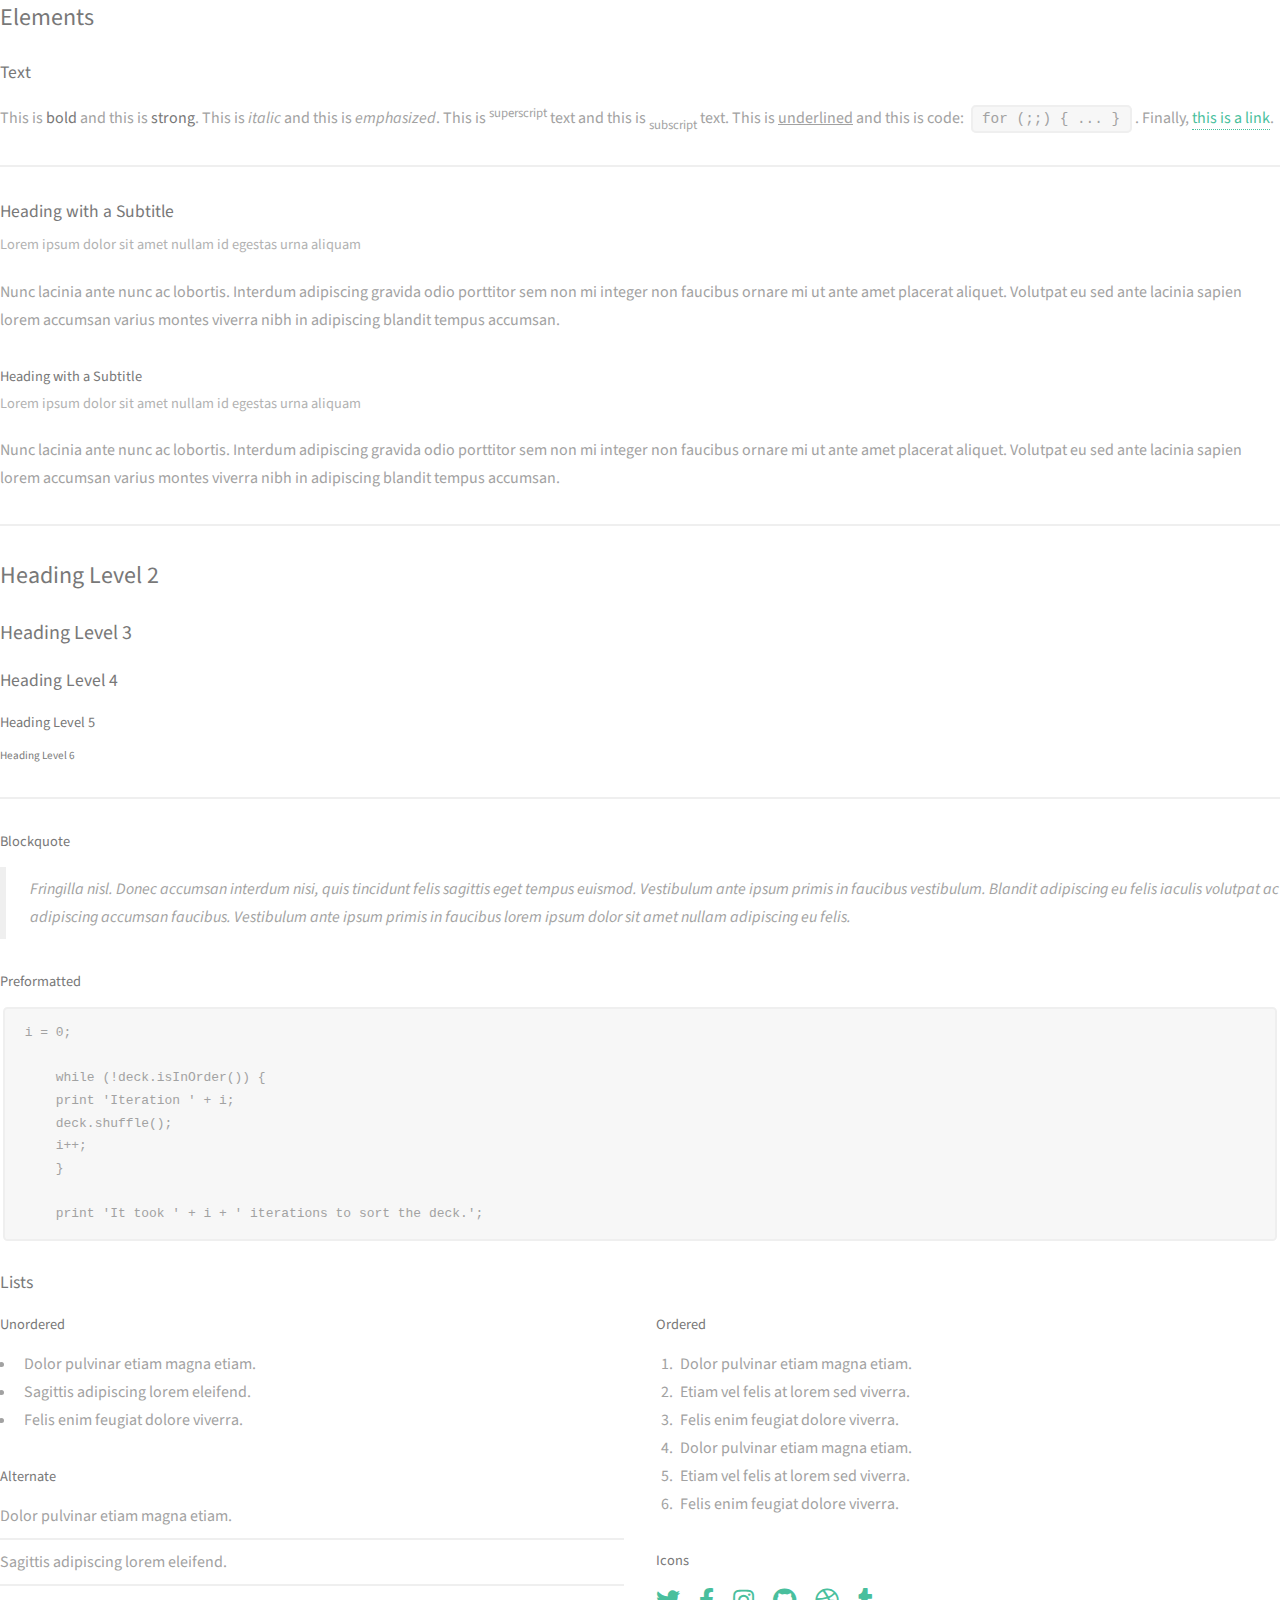
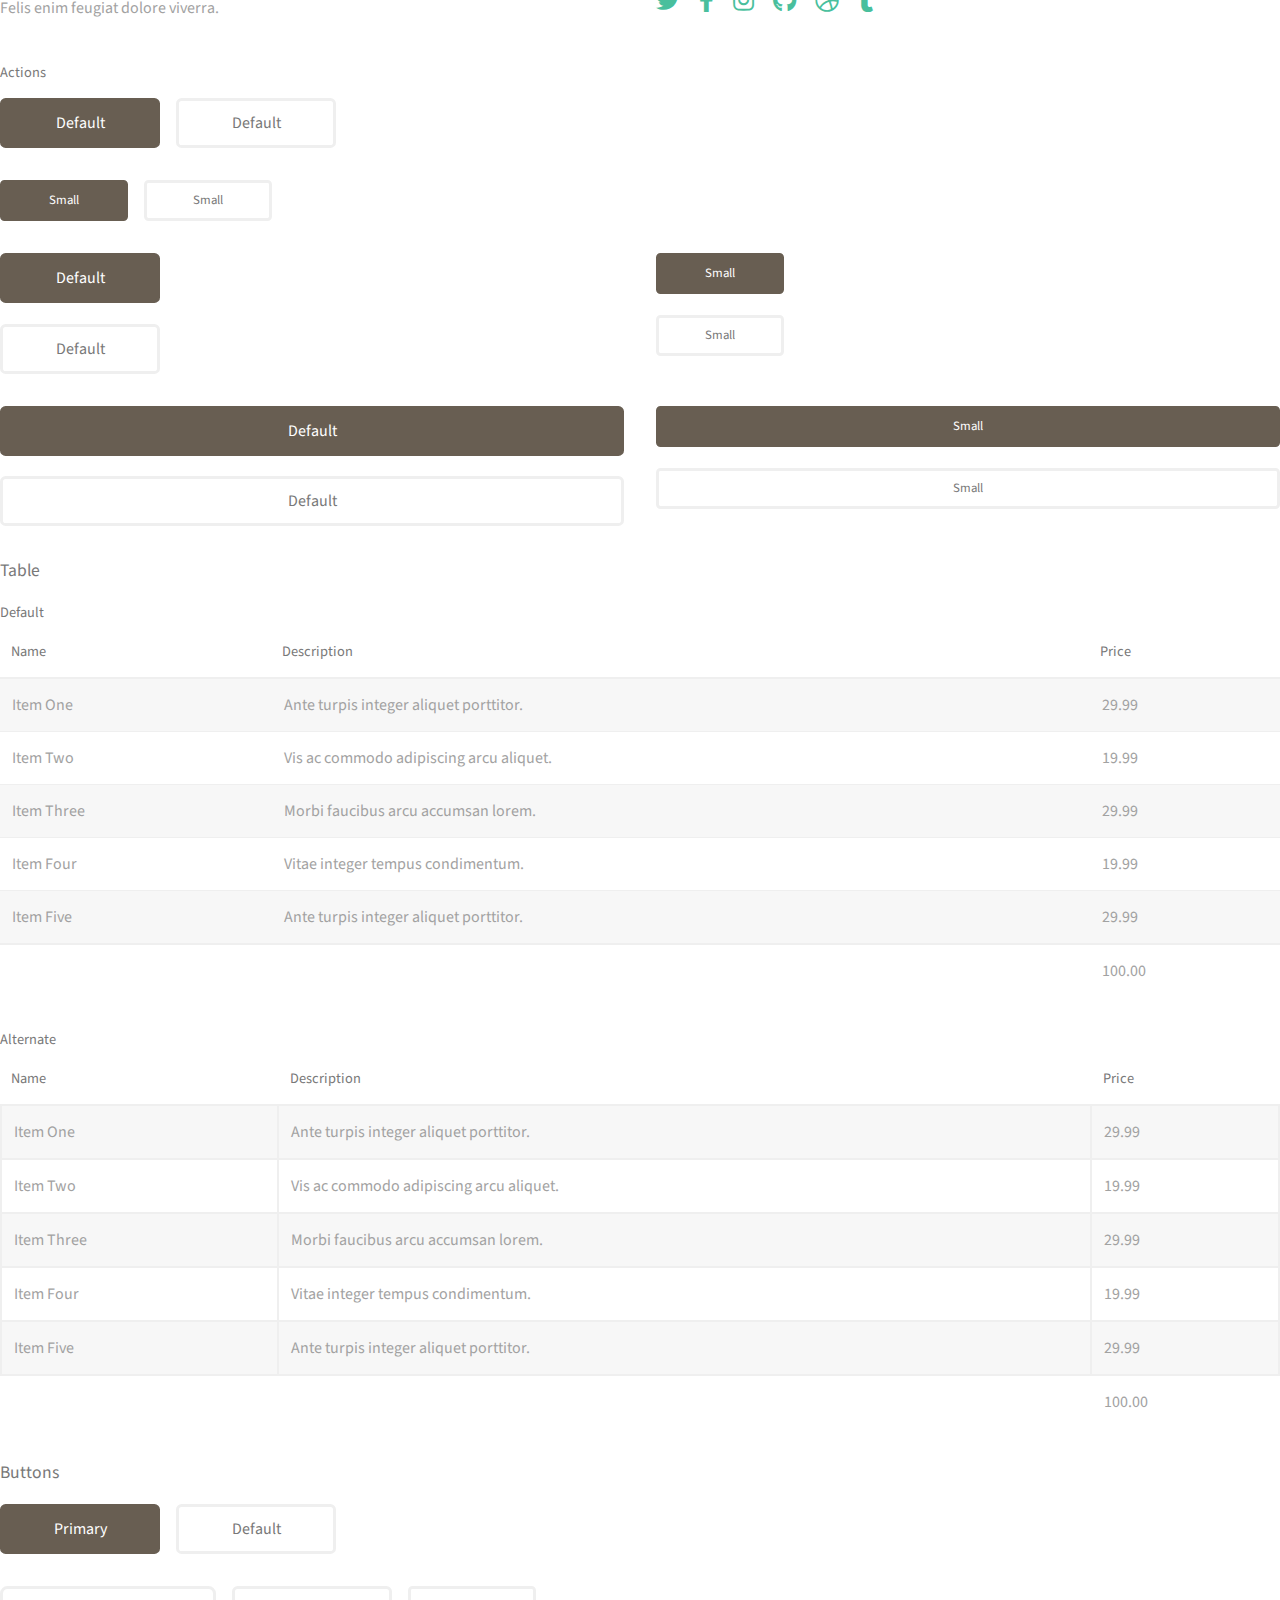
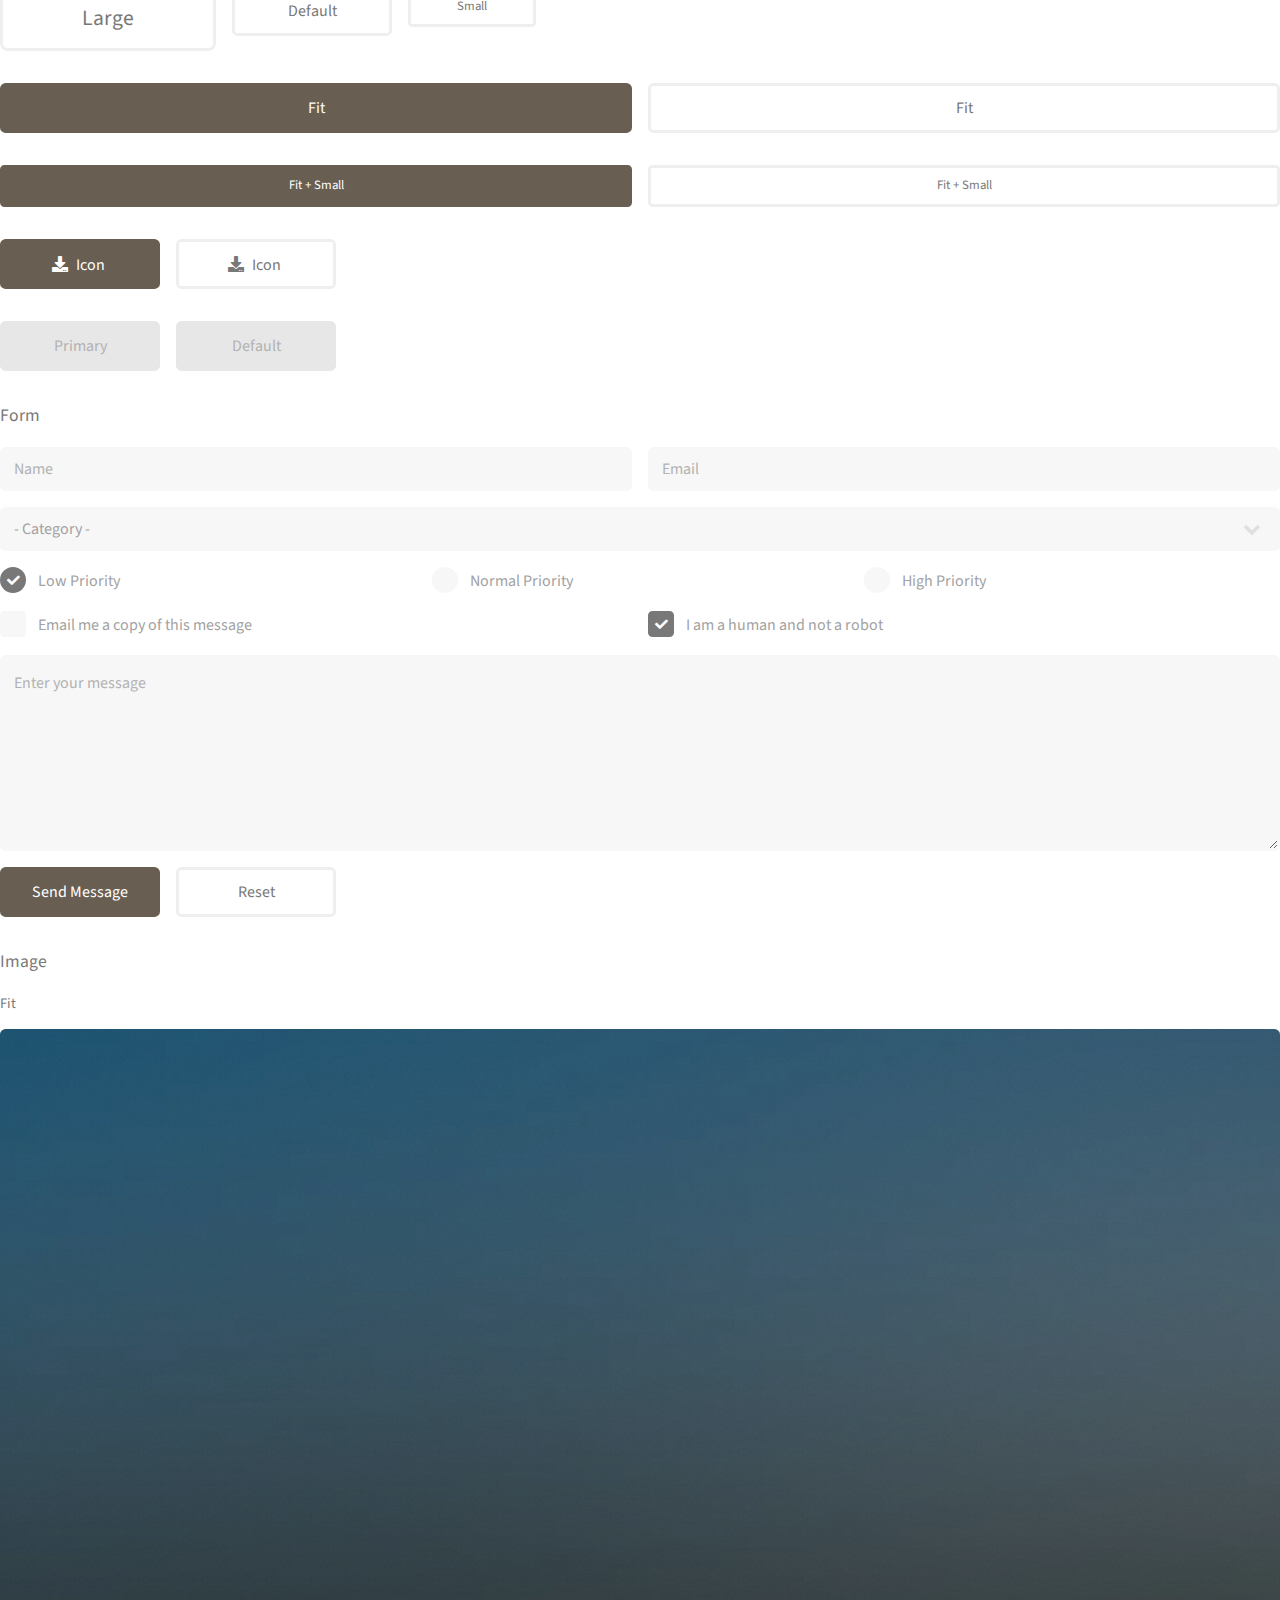
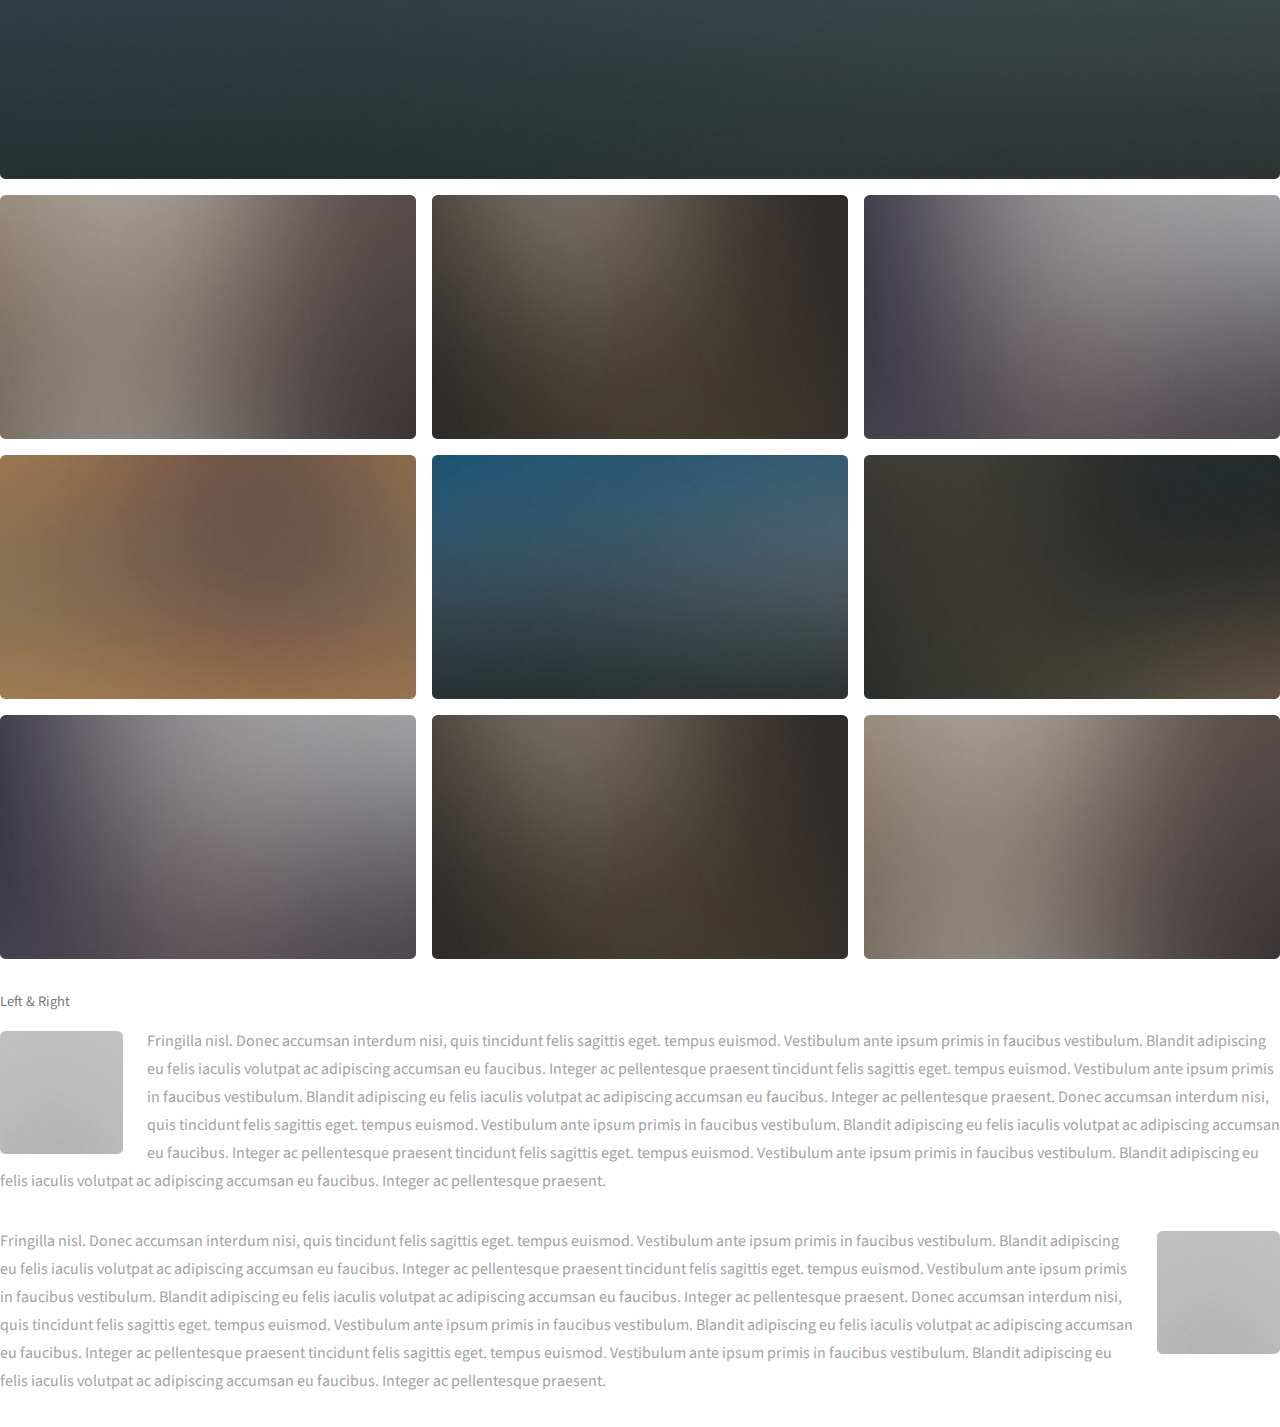
<file: new.html>
<!DOCTYPE HTML>
<html>
	<head>
		<title>Reference</title>
		<meta charset="utf-8" />
		<meta name="viewport" content="width=device-width, initial-scale=1, user-scalable=no" />
		<link rel="stylesheet" href="assets/css/main.css" />
	</head>
    <body class="is-preload">
        <!-- Four -->
                        <section id="four">
                            <h2>Elements</h2>

                            <section>
                                <h4>Text</h4>
                                <p>This is <b>bold</b> and this is <strong>strong</strong>. This is <i>italic</i> and this is <em>emphasized</em>.
                                This is <sup>superscript</sup> text and this is <sub>subscript</sub> text.
                                This is <u>underlined</u> and this is code: <code>for (;;) { ... }</code>. Finally, <a href="#">this is a link</a>.</p>
                                <hr />
                                <header>
                                    <h4>Heading with a Subtitle</h4>
                                    <p>Lorem ipsum dolor sit amet nullam id egestas urna aliquam</p>
                                </header>
                                <p>Nunc lacinia ante nunc ac lobortis. Interdum adipiscing gravida odio porttitor sem non mi integer non faucibus ornare mi ut ante amet placerat aliquet. Volutpat eu sed ante lacinia sapien lorem accumsan varius montes viverra nibh in adipiscing blandit tempus accumsan.</p>
                                <header>
                                    <h5>Heading with a Subtitle</h5>
                                    <p>Lorem ipsum dolor sit amet nullam id egestas urna aliquam</p>
                                </header>
                                <p>Nunc lacinia ante nunc ac lobortis. Interdum adipiscing gravida odio porttitor sem non mi integer non faucibus ornare mi ut ante amet placerat aliquet. Volutpat eu sed ante lacinia sapien lorem accumsan varius montes viverra nibh in adipiscing blandit tempus accumsan.</p>
                                <hr />
                                <h2>Heading Level 2</h2>
                                <h3>Heading Level 3</h3>
                                <h4>Heading Level 4</h4>
                                <h5>Heading Level 5</h5>
                                <h6>Heading Level 6</h6>
                                <hr />
                                <h5>Blockquote</h5>
                                <blockquote>Fringilla nisl. Donec accumsan interdum nisi, quis tincidunt felis sagittis eget tempus euismod. Vestibulum ante ipsum primis in faucibus vestibulum. Blandit adipiscing eu felis iaculis volutpat ac adipiscing accumsan faucibus. Vestibulum ante ipsum primis in faucibus lorem ipsum dolor sit amet nullam adipiscing eu felis.</blockquote>
                                <h5>Preformatted</h5>
                                <pre><code>i = 0;

    while (!deck.isInOrder()) {
    print 'Iteration ' + i;
    deck.shuffle();
    i++;
    }

    print 'It took ' + i + ' iterations to sort the deck.';</code></pre>
                            </section>

                            <section>
                                <h4>Lists</h4>
                                <div class="row">
                                    <div class="col-6 col-12-xsmall">
                                        <h5>Unordered</h5>
                                        <ul>
                                            <li>Dolor pulvinar etiam magna etiam.</li>
                                            <li>Sagittis adipiscing lorem eleifend.</li>
                                            <li>Felis enim feugiat dolore viverra.</li>
                                        </ul>
                                        <h5>Alternate</h5>
                                        <ul class="alt">
                                            <li>Dolor pulvinar etiam magna etiam.</li>
                                            <li>Sagittis adipiscing lorem eleifend.</li>
                                            <li>Felis enim feugiat dolore viverra.</li>
                                        </ul>
                                    </div>
                                    <div class="col-6 col-12-xsmall">
                                        <h5>Ordered</h5>
                                        <ol>
                                            <li>Dolor pulvinar etiam magna etiam.</li>
                                            <li>Etiam vel felis at lorem sed viverra.</li>
                                            <li>Felis enim feugiat dolore viverra.</li>
                                            <li>Dolor pulvinar etiam magna etiam.</li>
                                            <li>Etiam vel felis at lorem sed viverra.</li>
                                            <li>Felis enim feugiat dolore viverra.</li>
                                        </ol>
                                        <h5>Icons</h5>
                                        <ul class="icons">
                                            <li><a href="#" class="icon brands fa-twitter"><span class="label">Twitter</span></a></li>
                                            <li><a href="#" class="icon brands fa-facebook-f"><span class="label">Facebook</span></a></li>
                                            <li><a href="#" class="icon brands fa-instagram"><span class="label">Instagram</span></a></li>
                                            <li><a href="#" class="icon brands fa-github"><span class="label">Github</span></a></li>
                                            <li><a href="#" class="icon brands fa-dribbble"><span class="label">Dribbble</span></a></li>
                                            <li><a href="#" class="icon brands fa-tumblr"><span class="label">Tumblr</span></a></li>
                                        </ul>
                                    </div>
                                </div>
                                <h5>Actions</h5>
                                <ul class="actions">
                                    <li><a href="#" class="button primary">Default</a></li>
                                    <li><a href="#" class="button">Default</a></li>
                                </ul>
                                <ul class="actions small">
                                    <li><a href="#" class="button primary small">Small</a></li>
                                    <li><a href="#" class="button small">Small</a></li>
                                </ul>
                                <div class="row">
                                    <div class="col-6 col-12-small">
                                        <ul class="actions stacked">
                                            <li><a href="#" class="button primary">Default</a></li>
                                            <li><a href="#" class="button">Default</a></li>
                                        </ul>
                                    </div>
                                    <div class="col-6 col-12-small">
                                        <ul class="actions stacked">
                                            <li><a href="#" class="button primary small">Small</a></li>
                                            <li><a href="#" class="button small">Small</a></li>
                                        </ul>
                                    </div>
                                    <div class="col-6 col-12-small">
                                        <ul class="actions stacked">
                                            <li><a href="#" class="button primary fit">Default</a></li>
                                            <li><a href="#" class="button fit">Default</a></li>
                                        </ul>
                                    </div>
                                    <div class="col-6 col-12-small">
                                        <ul class="actions stacked">
                                            <li><a href="#" class="button primary small fit">Small</a></li>
                                            <li><a href="#" class="button small fit">Small</a></li>
                                        </ul>
                                    </div>
                                </div>
                            </section>

                            <section>
                                <h4>Table</h4>
                                <h5>Default</h5>
                                <div class="table-wrapper">
                                    <table>
                                        <thead>
                                            <tr>
                                                <th>Name</th>
                                                <th>Description</th>
                                                <th>Price</th>
                                            </tr>
                                        </thead>
                                        <tbody>
                                            <tr>
                                                <td>Item One</td>
                                                <td>Ante turpis integer aliquet porttitor.</td>
                                                <td>29.99</td>
                                            </tr>
                                            <tr>
                                                <td>Item Two</td>
                                                <td>Vis ac commodo adipiscing arcu aliquet.</td>
                                                <td>19.99</td>
                                            </tr>
                                            <tr>
                                                <td>Item Three</td>
                                                <td> Morbi faucibus arcu accumsan lorem.</td>
                                                <td>29.99</td>
                                            </tr>
                                            <tr>
                                                <td>Item Four</td>
                                                <td>Vitae integer tempus condimentum.</td>
                                                <td>19.99</td>
                                            </tr>
                                            <tr>
                                                <td>Item Five</td>
                                                <td>Ante turpis integer aliquet porttitor.</td>
                                                <td>29.99</td>
                                            </tr>
                                        </tbody>
                                        <tfoot>
                                            <tr>
                                                <td colspan="2"></td>
                                                <td>100.00</td>
                                            </tr>
                                        </tfoot>
                                    </table>
                                </div>

                                <h5>Alternate</h5>
                                <div class="table-wrapper">
                                    <table class="alt">
                                        <thead>
                                            <tr>
                                                <th>Name</th>
                                                <th>Description</th>
                                                <th>Price</th>
                                            </tr>
                                        </thead>
                                        <tbody>
                                            <tr>
                                                <td>Item One</td>
                                                <td>Ante turpis integer aliquet porttitor.</td>
                                                <td>29.99</td>
                                            </tr>
                                            <tr>
                                                <td>Item Two</td>
                                                <td>Vis ac commodo adipiscing arcu aliquet.</td>
                                                <td>19.99</td>
                                            </tr>
                                            <tr>
                                                <td>Item Three</td>
                                                <td> Morbi faucibus arcu accumsan lorem.</td>
                                                <td>29.99</td>
                                            </tr>
                                            <tr>
                                                <td>Item Four</td>
                                                <td>Vitae integer tempus condimentum.</td>
                                                <td>19.99</td>
                                            </tr>
                                            <tr>
                                                <td>Item Five</td>
                                                <td>Ante turpis integer aliquet porttitor.</td>
                                                <td>29.99</td>
                                            </tr>
                                        </tbody>
                                        <tfoot>
                                            <tr>
                                                <td colspan="2"></td>
                                                <td>100.00</td>
                                            </tr>
                                        </tfoot>
                                    </table>
                                </div>
                            </section>

                            <section>
                                <h4>Buttons</h4>
                                <ul class="actions">
                                    <li><a href="#" class="button primary">Primary</a></li>
                                    <li><a href="#" class="button">Default</a></li>
                                </ul>
                                <ul class="actions">
                                    <li><a href="#" class="button large">Large</a></li>
                                    <li><a href="#" class="button">Default</a></li>
                                    <li><a href="#" class="button small">Small</a></li>
                                </ul>
                                <ul class="actions fit">
                                    <li><a href="#" class="button primary fit">Fit</a></li>
                                    <li><a href="#" class="button fit">Fit</a></li>
                                </ul>
                                <ul class="actions fit small">
                                    <li><a href="#" class="button primary fit small">Fit + Small</a></li>
                                    <li><a href="#" class="button fit small">Fit + Small</a></li>
                                </ul>
                                <ul class="actions">
                                    <li><a href="#" class="button primary icon solid fa-download">Icon</a></li>
                                    <li><a href="#" class="button icon solid fa-download">Icon</a></li>
                                </ul>
                                <ul class="actions">
                                    <li><span class="button primary disabled">Primary</span></li>
                                    <li><span class="button disabled">Default</span></li>
                                </ul>
                            </section>

                            <section>
                                <h4>Form</h4>
                                <form method="post" action="#">
                                    <div class="row gtr-uniform gtr-50">
                                        <div class="col-6 col-12-xsmall">
                                            <input type="text" name="demo-name" id="demo-name" value="" placeholder="Name" />
                                        </div>
                                        <div class="col-6 col-12-xsmall">
                                            <input type="email" name="demo-email" id="demo-email" value="" placeholder="Email" />
                                        </div>
                                        <div class="col-12">
                                            <select name="demo-category" id="demo-category">
                                                <option value="">- Category -</option>
                                                <option value="1">Manufacturing</option>
                                                <option value="1">Shipping</option>
                                                <option value="1">Administration</option>
                                                <option value="1">Human Resources</option>
                                            </select>
                                        </div>
                                        <div class="col-4 col-12-small">
                                            <input type="radio" id="demo-priority-low" name="demo-priority" checked>
                                            <label for="demo-priority-low">Low Priority</label>
                                        </div>
                                        <div class="col-4 col-12-small">
                                            <input type="radio" id="demo-priority-normal" name="demo-priority">
                                            <label for="demo-priority-normal">Normal Priority</label>
                                        </div>
                                        <div class="col-4 col-12-small">
                                            <input type="radio" id="demo-priority-high" name="demo-priority">
                                            <label for="demo-priority-high">High Priority</label>
                                        </div>
                                        <div class="col-6 col-12-small">
                                            <input type="checkbox" id="demo-copy" name="demo-copy">
                                            <label for="demo-copy">Email me a copy of this message</label>
                                        </div>
                                        <div class="col-6 col-12-small">
                                            <input type="checkbox" id="demo-human" name="demo-human" checked>
                                            <label for="demo-human">I am a human and not a robot</label>
                                        </div>
                                        <div class="col-12">
                                            <textarea name="demo-message" id="demo-message" placeholder="Enter your message" rows="6"></textarea>
                                        </div>
                                        <div class="col-12">
                                            <ul class="actions">
                                                <li><input type="submit" value="Send Message" class="primary" /></li>
                                                <li><input type="reset" value="Reset" /></li>
                                            </ul>
                                        </div>
                                    </div>
                                </form>
                            </section>

                            <section>
                                <h4>Image</h4>
                                <h5>Fit</h5>
                                <div class="box alt">
                                    <div class="row gtr-50 gtr-uniform">
                                        <div class="col-12"><span class="image fit"><img src="images/fulls/05.jpg" alt="" /></span></div>
                                        <div class="col-4"><span class="image fit"><img src="images/thumbs/01.jpg" alt="" /></span></div>
                                        <div class="col-4"><span class="image fit"><img src="images/thumbs/02.jpg" alt="" /></span></div>
                                        <div class="col-4"><span class="image fit"><img src="images/thumbs/03.jpg" alt="" /></span></div>
                                        <div class="col-4"><span class="image fit"><img src="images/thumbs/04.jpg" alt="" /></span></div>
                                        <div class="col-4"><span class="image fit"><img src="images/thumbs/05.jpg" alt="" /></span></div>
                                        <div class="col-4"><span class="image fit"><img src="images/thumbs/06.jpg" alt="" /></span></div>
                                        <div class="col-4"><span class="image fit"><img src="images/thumbs/03.jpg" alt="" /></span></div>
                                        <div class="col-4"><span class="image fit"><img src="images/thumbs/02.jpg" alt="" /></span></div>
                                        <div class="col-4"><span class="image fit"><img src="images/thumbs/01.jpg" alt="" /></span></div>
                                    </div>
                                </div>
                                <h5>Left &amp; Right</h5>
                                <p><span class="image left"><img src="images/avatar.jpg" alt="" /></span>Fringilla nisl. Donec accumsan interdum nisi, quis tincidunt felis sagittis eget. tempus euismod. Vestibulum ante ipsum primis in faucibus vestibulum. Blandit adipiscing eu felis iaculis volutpat ac adipiscing accumsan eu faucibus. Integer ac pellentesque praesent tincidunt felis sagittis eget. tempus euismod. Vestibulum ante ipsum primis in faucibus vestibulum. Blandit adipiscing eu felis iaculis volutpat ac adipiscing accumsan eu faucibus. Integer ac pellentesque praesent. Donec accumsan interdum nisi, quis tincidunt felis sagittis eget. tempus euismod. Vestibulum ante ipsum primis in faucibus vestibulum. Blandit adipiscing eu felis iaculis volutpat ac adipiscing accumsan eu faucibus. Integer ac pellentesque praesent tincidunt felis sagittis eget. tempus euismod. Vestibulum ante ipsum primis in faucibus vestibulum. Blandit adipiscing eu felis iaculis volutpat ac adipiscing accumsan eu faucibus. Integer ac pellentesque praesent.</p>
                                <p><span class="image right"><img src="images/avatar.jpg" alt="" /></span>Fringilla nisl. Donec accumsan interdum nisi, quis tincidunt felis sagittis eget. tempus euismod. Vestibulum ante ipsum primis in faucibus vestibulum. Blandit adipiscing eu felis iaculis volutpat ac adipiscing accumsan eu faucibus. Integer ac pellentesque praesent tincidunt felis sagittis eget. tempus euismod. Vestibulum ante ipsum primis in faucibus vestibulum. Blandit adipiscing eu felis iaculis volutpat ac adipiscing accumsan eu faucibus. Integer ac pellentesque praesent. Donec accumsan interdum nisi, quis tincidunt felis sagittis eget. tempus euismod. Vestibulum ante ipsum primis in faucibus vestibulum. Blandit adipiscing eu felis iaculis volutpat ac adipiscing accumsan eu faucibus. Integer ac pellentesque praesent tincidunt felis sagittis eget. tempus euismod. Vestibulum ante ipsum primis in faucibus vestibulum. Blandit adipiscing eu felis iaculis volutpat ac adipiscing accumsan eu faucibus. Integer ac pellentesque praesent.</p>
                            </section>

                        </section>
    </body>
</html>
</file>
<file: assets/css/main.css>
@import url("fontawesome-all.min.css");
@import url("https://fonts.googleapis.com/css?family=Source+Sans+Pro:400,400italic");

/*
	Strata by HTML5 UP
	html5up.net | @ajlkn
	Free for personal and commercial use under the CCA 3.0 license (html5up.net/license)
*/

html, body, div, span, applet, object,
iframe, h1, h2, h3, h4, h5, h6, p, blockquote,
pre, a, abbr, acronym, address, big, cite,
code, del, dfn, em, img, ins, kbd, q, s, samp,
small, strike, strong, sub, sup, tt, var, b,
u, i, center, dl, dt, dd, ol, ul, li, fieldset,
form, label, legend, table, caption, tbody,
tfoot, thead, tr, th, td, article, aside,
canvas, details, embed, figure, figcaption,
footer, header, hgroup, menu, nav, output, ruby,
section, summary, time, mark, audio, video {
	margin: 0;
	padding: 0;
	border: 0;
	font-size: 100%;
	font: inherit;
	vertical-align: baseline;}

article, aside, details, figcaption, figure,
footer, header, hgroup, menu, nav, section {
	display: block;}

body {
	line-height: 1;
}

ol, ul {
	list-style: none;
}

blockquote, q {
	quotes: none;
}

	blockquote:before, blockquote:after, q:before, q:after {
		content: '';
		content: none;
	}

table {
	border-collapse: collapse;
	border-spacing: 0;
}

body {
	-webkit-text-size-adjust: none;
}

mark {
	background-color: transparent;
	color: inherit;
}

input::-moz-focus-inner {
	border: 0;
	padding: 0;
}

input, select, textarea {
	-moz-appearance: none;
	-webkit-appearance: none;
	-ms-appearance: none;
	appearance: none;
}

/* Basic */

	html {
		box-sizing: border-box;
	}

	*, *:before, *:after {
		box-sizing: inherit;
	}

	body {
		background: #fff;
	}

		body.is-preload *, body.is-preload *:before, body.is-preload *:after {
			-moz-animation: none !important;
			-webkit-animation: none !important;
			-ms-animation: none !important;
			animation: none !important;
			-moz-transition: none !important;
			-webkit-transition: none !important;
			-ms-transition: none !important;
			transition: none !important;
		}

	body, input, select, textarea {
		color: #a2a2a2;
		font-family: "Source Sans Pro", Helvetica, sans-serif;
		font-size: 16pt;
		font-weight: 400;
		line-height: 1.75em;
	}

	a {
		-moz-transition: color 0.2s ease-in-out, border-color 0.2s ease-in-out;
		-webkit-transition: color 0.2s ease-in-out, border-color 0.2s ease-in-out;
		-ms-transition: color 0.2s ease-in-out, border-color 0.2s ease-in-out;
		transition: color 0.2s ease-in-out, border-color 0.2s ease-in-out;
		border-bottom: dotted 1px;
		color: #49bf9d;
		text-decoration: none;
	}

		a:hover {
			border-bottom-color: transparent;
			color: #49bf9d !important;
			text-decoration: none;
		}

	strong, b {
		color: #787878;
		font-weight: 400;
	}

	em, i {
		font-style: italic;
	}

	p {
		margin: 0 0 2em 0;
	}

	h1, h2, h3, h4, h5, h6 {
		color: #787878;
		font-weight: 400;
		line-height: 1em;
		margin: 0 0 1em 0;
	}

		h1 a, h2 a, h3 a, h4 a, h5 a, h6 a {
			color: inherit;
			text-decoration: none;
		}

	h1 {
		font-size: 2em;
		line-height: 1.5em;
	}

	h2 {
		font-size: 1.5em;
		line-height: 1.5em;
	}

	h3 {
		font-size: 1.25em;
		line-height: 1.5em;
	}

	h4 {
		font-size: 1.1em;
		line-height: 1.5em;
	}

	h5 {
		font-size: 0.9em;
		line-height: 1.5em;
	}

	h6 {
		font-size: 0.7em;
		line-height: 1.5em;
	}

	sub {
		font-size: 0.8em;
		position: relative;
		top: 0.5em;
	}

	sup {
		font-size: 0.8em;
		position: relative;
		top: -0.5em;
	}

	hr {
		border: 0;
		border-bottom: solid 2px #efefef;
		margin: 2em 0;
	}

		hr.major {
			margin: 3em 0;
		}

	blockquote {
		border-left: solid 6px #efefef;
		font-style: italic;
		margin: 0 0 2em 0;
		padding: 0.5em 0 0.5em 1.5em;
	}

	code {
		background: #f7f7f7;
		border-radius: 0.35em;
		border: solid 2px #efefef;
		font-family: "Courier New", monospace;
		font-size: 0.9em;
		margin: 0 0.25em;
		padding: 0.25em 0.65em;
	}

	pre {
		-webkit-overflow-scrolling: touch;
		font-family: "Courier New", monospace;
		font-size: 0.9em;
		margin: 0 0 2em 0;
	}

		pre code {
			display: block;
			line-height: 1.75em;
			padding: 1em 1.5em;
			overflow-x: auto;
		}

	.align-left {
		text-align: left;
	}

	.align-center {
		text-align: center;
	}

	.align-right {
		text-align: right;
	}

/* Container */

	.container {
		margin: 0 auto;
		max-width: calc(100% - 4em);
		width: 100%;
	}

		.container.xsmall {
			width: 25%;
		}

		.container.small {
			width: 50%;
		}

		.container.medium {
			width: 75%;
		}

		.container.large {
			width: 125%;
		}

		.container.xlarge {
			width: 150%;
		}

		.container.max {
			width: 100%;
		}

		@media screen and (max-width: 980px) {

			.container {
				width: 100% !important;
				max-width: 100% !important;
			}

		}

		@media screen and (max-width: 480px) {

			.container {
				max-width: calc(100% - 3em);
			}

		}

/* Row */

	.row {
		display: flex;
		flex-wrap: wrap;
		box-sizing: border-box;
		align-items: stretch;
	}

		.row > * {
			box-sizing: border-box;
		}

		.row.gtr-uniform > * > :last-child {
			margin-bottom: 0;
		}

		.row.aln-left {
			justify-content: flex-start;
		}

		.row.aln-center {
			justify-content: center;
		}

		.row.aln-right {
			justify-content: flex-end;
		}

		.row.aln-top {
			align-items: flex-start;
		}

		.row.aln-middle {
			align-items: center;
		}

		.row.aln-bottom {
			align-items: flex-end;
		}

		.row > .imp {
			order: -1;
		}

		.row > .col-1 {
			width: 8.33333%;
		}

		.row > .off-1 {
			margin-left: 8.33333%;
		}

		.row > .col-2 {
			width: 16.66667%;
		}

		.row > .off-2 {
			margin-left: 16.66667%;
		}

		.row > .col-3 {
			width: 25%;
		}

		.row > .off-3 {
			margin-left: 25%;
		}

		.row > .col-4 {
			width: 33.33333%;
		}

		.row > .off-4 {
			margin-left: 33.33333%;
		}

		.row > .col-5 {
			width: 41.66667%;
		}

		.row > .off-5 {
			margin-left: 41.66667%;
		}

		.row > .col-6 {
			width: 50%;
		}

		.row > .off-6 {
			margin-left: 50%;
		}

		.row > .col-7 {
			width: 58.33333%;
		}

		.row > .off-7 {
			margin-left: 58.33333%;
		}

		.row > .col-8 {
			width: 66.66667%;
		}

		.row > .off-8 {
			margin-left: 66.66667%;
		}

		.row > .col-9 {
			width: 75%;
		}

		.row > .off-9 {
			margin-left: 75%;
		}

		.row > .col-10 {
			width: 83.33333%;
		}

		.row > .off-10 {
			margin-left: 83.33333%;
		}

		.row > .col-11 {
			width: 91.66667%;
		}

		.row > .off-11 {
			margin-left: 91.66667%;
		}

		.row > .col-12 {
			width: 100%;
		}

		.row > .off-12 {
			margin-left: 100%;
		}

		.row.gtr-0 {
			margin-top: 0;
			margin-left: 0em;
		}

			.row.gtr-0 > * {
				padding: 0 0 0 0em;
			}

			.row.gtr-0.gtr-uniform {
				margin-top: 0em;
			}

				.row.gtr-0.gtr-uniform > * {
					padding-top: 0em;
				}

		.row.gtr-25 {
			margin-top: 0;
			margin-left: -0.625em;
		}

			.row.gtr-25 > * {
				padding: 0 0 0 0.625em;
			}

			.row.gtr-25.gtr-uniform {
				margin-top: -0.625em;
			}

				.row.gtr-25.gtr-uniform > * {
					padding-top: 0.625em;
				}

		.row.gtr-50 {
			margin-top: 0;
			margin-left: -1.25em;
		}

			.row.gtr-50 > * {
				padding: 0 0 0 1.25em;
			}

			.row.gtr-50.gtr-uniform {
				margin-top: -1.25em;
			}

				.row.gtr-50.gtr-uniform > * {
					padding-top: 1.25em;
				}

		.row {
			margin-top: 0;
			margin-left: -2.5em;
		}

			.row > * {
				padding: 0 0 0 2.5em;
			}

			.row.gtr-uniform {
				margin-top: -2.5em;
			}

				.row.gtr-uniform > * {
					padding-top: 2.5em;
				}

		.row.gtr-150 {
			margin-top: 0;
			margin-left: -3.75em;
		}

			.row.gtr-150 > * {
				padding: 0 0 0 3.75em;
			}

			.row.gtr-150.gtr-uniform {
				margin-top: -3.75em;
			}

				.row.gtr-150.gtr-uniform > * {
					padding-top: 3.75em;
				}

		.row.gtr-200 {
			margin-top: 0;
			margin-left: -5em;
		}

			.row.gtr-200 > * {
				padding: 0 0 0 5em;
			}

			.row.gtr-200.gtr-uniform {
				margin-top: -5em;
			}

				.row.gtr-200.gtr-uniform > * {
					padding-top: 5em;
				}

		@media screen and (max-width: 1800px) {

			.row {
				display: flex;
				flex-wrap: wrap;
				box-sizing: border-box;
				align-items: stretch;
			}

				.row > * {
					box-sizing: border-box;
				}

				.row.gtr-uniform > * > :last-child {
					margin-bottom: 0;
				}

				.row.aln-left {
					justify-content: flex-start;
				}

				.row.aln-center {
					justify-content: center;
				}

				.row.aln-right {
					justify-content: flex-end;
				}

				.row.aln-top {
					align-items: flex-start;
				}

				.row.aln-middle {
					align-items: center;
				}

				.row.aln-bottom {
					align-items: flex-end;
				}

				.row > .imp-xlarge {
					order: -1;
				}

				.row > .col-1-xlarge {
					width: 8.33333%;
				}

				.row > .off-1-xlarge {
					margin-left: 8.33333%;
				}

				.row > .col-2-xlarge {
					width: 16.66667%;
				}

				.row > .off-2-xlarge {
					margin-left: 16.66667%;
				}

				.row > .col-3-xlarge {
					width: 25%;
				}

				.row > .off-3-xlarge {
					margin-left: 25%;
				}

				.row > .col-4-xlarge {
					width: 33.33333%;
				}

				.row > .off-4-xlarge {
					margin-left: 33.33333%;
				}

				.row > .col-5-xlarge {
					width: 41.66667%;
				}

				.row > .off-5-xlarge {
					margin-left: 41.66667%;
				}

				.row > .col-6-xlarge {
					width: 50%;
				}

				.row > .off-6-xlarge {
					margin-left: 50%;
				}

				.row > .col-7-xlarge {
					width: 58.33333%;
				}

				.row > .off-7-xlarge {
					margin-left: 58.33333%;
				}

				.row > .col-8-xlarge {
					width: 66.66667%;
				}

				.row > .off-8-xlarge {
					margin-left: 66.66667%;
				}

				.row > .col-9-xlarge {
					width: 75%;
				}

				.row > .off-9-xlarge {
					margin-left: 75%;
				}

				.row > .col-10-xlarge {
					width: 83.33333%;
				}

				.row > .off-10-xlarge {
					margin-left: 83.33333%;
				}

				.row > .col-11-xlarge {
					width: 91.66667%;
				}

				.row > .off-11-xlarge {
					margin-left: 91.66667%;
				}

				.row > .col-12-xlarge {
					width: 100%;
				}

				.row > .off-12-xlarge {
					margin-left: 100%;
				}

				.row.gtr-0 {
					margin-top: 0;
					margin-left: 0em;
				}

					.row.gtr-0 > * {
						padding: 0 0 0 0em;
					}

					.row.gtr-0.gtr-uniform {
						margin-top: 0em;
					}

						.row.gtr-0.gtr-uniform > * {
							padding-top: 0em;
						}

				.row.gtr-25 {
					margin-top: 0;
					margin-left: -0.625em;
				}

					.row.gtr-25 > * {
						padding: 0 0 0 0.625em;
					}

					.row.gtr-25.gtr-uniform {
						margin-top: -0.625em;
					}

						.row.gtr-25.gtr-uniform > * {
							padding-top: 0.625em;
						}

				.row.gtr-50 {
					margin-top: 0;
					margin-left: -1.25em;
				}

					.row.gtr-50 > * {
						padding: 0 0 0 1.25em;
					}

					.row.gtr-50.gtr-uniform {
						margin-top: -1.25em;
					}

						.row.gtr-50.gtr-uniform > * {
							padding-top: 1.25em;
						}

				.row {
					margin-top: 0;
					margin-left: -2.5em;
				}

					.row > * {
						padding: 0 0 0 2.5em;
					}

					.row.gtr-uniform {
						margin-top: -2.5em;
					}

						.row.gtr-uniform > * {
							padding-top: 2.5em;
						}

				.row.gtr-150 {
					margin-top: 0;
					margin-left: -3.75em;
				}

					.row.gtr-150 > * {
						padding: 0 0 0 3.75em;
					}

					.row.gtr-150.gtr-uniform {
						margin-top: -3.75em;
					}

						.row.gtr-150.gtr-uniform > * {
							padding-top: 3.75em;
						}

				.row.gtr-200 {
					margin-top: 0;
					margin-left: -5em;
				}

					.row.gtr-200 > * {
						padding: 0 0 0 5em;
					}

					.row.gtr-200.gtr-uniform {
						margin-top: -5em;
					}

						.row.gtr-200.gtr-uniform > * {
							padding-top: 5em;
						}

		}

		@media screen and (max-width: 1280px) {

			.row {
				display: flex;
				flex-wrap: wrap;
				box-sizing: border-box;
				align-items: stretch;
			}

				.row > * {
					box-sizing: border-box;
				}

				.row.gtr-uniform > * > :last-child {
					margin-bottom: 0;
				}

				.row.aln-left {
					justify-content: flex-start;
				}

				.row.aln-center {
					justify-content: center;
				}

				.row.aln-right {
					justify-content: flex-end;
				}

				.row.aln-top {
					align-items: flex-start;
				}

				.row.aln-middle {
					align-items: center;
				}

				.row.aln-bottom {
					align-items: flex-end;
				}

				.row > .imp-large {
					order: -1;
				}

				.row > .col-1-large {
					width: 8.33333%;
				}

				.row > .off-1-large {
					margin-left: 8.33333%;
				}

				.row > .col-2-large {
					width: 16.66667%;
				}

				.row > .off-2-large {
					margin-left: 16.66667%;
				}

				.row > .col-3-large {
					width: 25%;
				}

				.row > .off-3-large {
					margin-left: 25%;
				}

				.row > .col-4-large {
					width: 33.33333%;
				}

				.row > .off-4-large {
					margin-left: 33.33333%;
				}

				.row > .col-5-large {
					width: 41.66667%;
				}

				.row > .off-5-large {
					margin-left: 41.66667%;
				}

				.row > .col-6-large {
					width: 50%;
				}

				.row > .off-6-large {
					margin-left: 50%;
				}

				.row > .col-7-large {
					width: 58.33333%;
				}

				.row > .off-7-large {
					margin-left: 58.33333%;
				}

				.row > .col-8-large {
					width: 66.66667%;
				}

				.row > .off-8-large {
					margin-left: 66.66667%;
				}

				.row > .col-9-large {
					width: 75%;
				}

				.row > .off-9-large {
					margin-left: 75%;
				}

				.row > .col-10-large {
					width: 83.33333%;
				}

				.row > .off-10-large {
					margin-left: 83.33333%;
				}

				.row > .col-11-large {
					width: 91.66667%;
				}

				.row > .off-11-large {
					margin-left: 91.66667%;
				}

				.row > .col-12-large {
					width: 100%;
				}

				.row > .off-12-large {
					margin-left: 100%;
				}

				.row.gtr-0 {
					margin-top: 0;
					margin-left: 0em;
				}

					.row.gtr-0 > * {
						padding: 0 0 0 0em;
					}

					.row.gtr-0.gtr-uniform {
						margin-top: 0em;
					}

						.row.gtr-0.gtr-uniform > * {
							padding-top: 0em;
						}

				.row.gtr-25 {
					margin-top: 0;
					margin-left: -0.5em;
				}

					.row.gtr-25 > * {
						padding: 0 0 0 0.5em;
					}

					.row.gtr-25.gtr-uniform {
						margin-top: -0.5em;
					}

						.row.gtr-25.gtr-uniform > * {
							padding-top: 0.5em;
						}

				.row.gtr-50 {
					margin-top: 0;
					margin-left: -1em;
				}

					.row.gtr-50 > * {
						padding: 0 0 0 1em;
					}

					.row.gtr-50.gtr-uniform {
						margin-top: -1em;
					}

						.row.gtr-50.gtr-uniform > * {
							padding-top: 1em;
						}

				.row {
					margin-top: 0;
					margin-left: -2em;
				}

					.row > * {
						padding: 0 0 0 2em;
					}

					.row.gtr-uniform {
						margin-top: -2em;
					}

						.row.gtr-uniform > * {
							padding-top: 2em;
						}

				.row.gtr-150 {
					margin-top: 0;
					margin-left: -3em;
				}

					.row.gtr-150 > * {
						padding: 0 0 0 3em;
					}

					.row.gtr-150.gtr-uniform {
						margin-top: -3em;
					}

						.row.gtr-150.gtr-uniform > * {
							padding-top: 3em;
						}

				.row.gtr-200 {
					margin-top: 0;
					margin-left: -4em;
				}

					.row.gtr-200 > * {
						padding: 0 0 0 4em;
					}

					.row.gtr-200.gtr-uniform {
						margin-top: -4em;
					}

						.row.gtr-200.gtr-uniform > * {
							padding-top: 4em;
						}

		}

		@media screen and (max-width: 980px) {

			.row {
				display: flex;
				flex-wrap: wrap;
				box-sizing: border-box;
				align-items: stretch;
			}

				.row > * {
					box-sizing: border-box;
				}

				.row.gtr-uniform > * > :last-child {
					margin-bottom: 0;
				}

				.row.aln-left {
					justify-content: flex-start;
				}

				.row.aln-center {
					justify-content: center;
				}

				.row.aln-right {
					justify-content: flex-end;
				}

				.row.aln-top {
					align-items: flex-start;
				}

				.row.aln-middle {
					align-items: center;
				}

				.row.aln-bottom {
					align-items: flex-end;
				}

				.row > .imp-medium {
					order: -1;
				}

				.row > .col-1-medium {
					width: 8.33333%;
				}

				.row > .off-1-medium {
					margin-left: 8.33333%;
				}

				.row > .col-2-medium {
					width: 16.66667%;
				}

				.row > .off-2-medium {
					margin-left: 16.66667%;
				}

				.row > .col-3-medium {
					width: 25%;
				}

				.row > .off-3-medium {
					margin-left: 25%;
				}

				.row > .col-4-medium {
					width: 33.33333%;
				}

				.row > .off-4-medium {
					margin-left: 33.33333%;
				}

				.row > .col-5-medium {
					width: 41.66667%;
				}

				.row > .off-5-medium {
					margin-left: 41.66667%;
				}

				.row > .col-6-medium {
					width: 50%;
				}

				.row > .off-6-medium {
					margin-left: 50%;
				}

				.row > .col-7-medium {
					width: 58.33333%;
				}

				.row > .off-7-medium {
					margin-left: 58.33333%;
				}

				.row > .col-8-medium {
					width: 66.66667%;
				}

				.row > .off-8-medium {
					margin-left: 66.66667%;
				}

				.row > .col-9-medium {
					width: 75%;
				}

				.row > .off-9-medium {
					margin-left: 75%;
				}

				.row > .col-10-medium {
					width: 83.33333%;
				}

				.row > .off-10-medium {
					margin-left: 83.33333%;
				}

				.row > .col-11-medium {
					width: 91.66667%;
				}

				.row > .off-11-medium {
					margin-left: 91.66667%;
				}

				.row > .col-12-medium {
					width: 100%;
				}

				.row > .off-12-medium {
					margin-left: 100%;
				}

				.row.gtr-0 {
					margin-top: 0;
					margin-left: 0em;
				}

					.row.gtr-0 > * {
						padding: 0 0 0 0em;
					}

					.row.gtr-0.gtr-uniform {
						margin-top: 0em;
					}

						.row.gtr-0.gtr-uniform > * {
							padding-top: 0em;
						}

				.row.gtr-25 {
					margin-top: 0;
					margin-left: -0.5em;
				}

					.row.gtr-25 > * {
						padding: 0 0 0 0.5em;
					}

					.row.gtr-25.gtr-uniform {
						margin-top: -0.5em;
					}

						.row.gtr-25.gtr-uniform > * {
							padding-top: 0.5em;
						}

				.row.gtr-50 {
					margin-top: 0;
					margin-left: -1em;
				}

					.row.gtr-50 > * {
						padding: 0 0 0 1em;
					}

					.row.gtr-50.gtr-uniform {
						margin-top: -1em;
					}

						.row.gtr-50.gtr-uniform > * {
							padding-top: 1em;
						}

				.row {
					margin-top: 0;
					margin-left: -2em;
				}

					.row > * {
						padding: 0 0 0 2em;
					}

					.row.gtr-uniform {
						margin-top: -2em;
					}

						.row.gtr-uniform > * {
							padding-top: 2em;
						}

				.row.gtr-150 {
					margin-top: 0;
					margin-left: -3em;
				}

					.row.gtr-150 > * {
						padding: 0 0 0 3em;
					}

					.row.gtr-150.gtr-uniform {
						margin-top: -3em;
					}

						.row.gtr-150.gtr-uniform > * {
							padding-top: 3em;
						}

				.row.gtr-200 {
					margin-top: 0;
					margin-left: -4em;
				}

					.row.gtr-200 > * {
						padding: 0 0 0 4em;
					}

					.row.gtr-200.gtr-uniform {
						margin-top: -4em;
					}

						.row.gtr-200.gtr-uniform > * {
							padding-top: 4em;
						}

		}

		@media screen and (max-width: 736px) {

			.row {
				display: flex;
				flex-wrap: wrap;
				box-sizing: border-box;
				align-items: stretch;
			}

				.row > * {
					box-sizing: border-box;
				}

				.row.gtr-uniform > * > :last-child {
					margin-bottom: 0;
				}

				.row.aln-left {
					justify-content: flex-start;
				}

				.row.aln-center {
					justify-content: center;
				}

				.row.aln-right {
					justify-content: flex-end;
				}

				.row.aln-top {
					align-items: flex-start;
				}

				.row.aln-middle {
					align-items: center;
				}

				.row.aln-bottom {
					align-items: flex-end;
				}

				.row > .imp-small {
					order: -1;
				}

				.row > .col-1-small {
					width: 8.33333%;
				}

				.row > .off-1-small {
					margin-left: 8.33333%;
				}

				.row > .col-2-small {
					width: 16.66667%;
				}

				.row > .off-2-small {
					margin-left: 16.66667%;
				}

				.row > .col-3-small {
					width: 25%;
				}

				.row > .off-3-small {
					margin-left: 25%;
				}

				.row > .col-4-small {
					width: 33.33333%;
				}

				.row > .off-4-small {
					margin-left: 33.33333%;
				}

				.row > .col-5-small {
					width: 41.66667%;
				}

				.row > .off-5-small {
					margin-left: 41.66667%;
				}

				.row > .col-6-small {
					width: 50%;
				}

				.row > .off-6-small {
					margin-left: 50%;
				}

				.row > .col-7-small {
					width: 58.33333%;
				}

				.row > .off-7-small {
					margin-left: 58.33333%;
				}

				.row > .col-8-small {
					width: 66.66667%;
				}

				.row > .off-8-small {
					margin-left: 66.66667%;
				}

				.row > .col-9-small {
					width: 75%;
				}

				.row > .off-9-small {
					margin-left: 75%;
				}

				.row > .col-10-small {
					width: 83.33333%;
				}

				.row > .off-10-small {
					margin-left: 83.33333%;
				}

				.row > .col-11-small {
					width: 91.66667%;
				}

				.row > .off-11-small {
					margin-left: 91.66667%;
				}

				.row > .col-12-small {
					width: 100%;
				}

				.row > .off-12-small {
					margin-left: 100%;
				}

				.row.gtr-0 {
					margin-top: 0;
					margin-left: 0em;
				}

					.row.gtr-0 > * {
						padding: 0 0 0 0em;
					}

					.row.gtr-0.gtr-uniform {
						margin-top: 0em;
					}

						.row.gtr-0.gtr-uniform > * {
							padding-top: 0em;
						}

				.row.gtr-25 {
					margin-top: 0;
					margin-left: -0.375em;
				}

					.row.gtr-25 > * {
						padding: 0 0 0 0.375em;
					}

					.row.gtr-25.gtr-uniform {
						margin-top: -0.375em;
					}

						.row.gtr-25.gtr-uniform > * {
							padding-top: 0.375em;
						}

				.row.gtr-50 {
					margin-top: 0;
					margin-left: -0.75em;
				}

					.row.gtr-50 > * {
						padding: 0 0 0 0.75em;
					}

					.row.gtr-50.gtr-uniform {
						margin-top: -0.75em;
					}

						.row.gtr-50.gtr-uniform > * {
							padding-top: 0.75em;
						}

				.row {
					margin-top: 0;
					margin-left: -1.5em;
				}

					.row > * {
						padding: 0 0 0 1.5em;
					}

					.row.gtr-uniform {
						margin-top: -1.5em;
					}

						.row.gtr-uniform > * {
							padding-top: 1.5em;
						}

				.row.gtr-150 {
					margin-top: 0;
					margin-left: -2.25em;
				}

					.row.gtr-150 > * {
						padding: 0 0 0 2.25em;
					}

					.row.gtr-150.gtr-uniform {
						margin-top: -2.25em;
					}

						.row.gtr-150.gtr-uniform > * {
							padding-top: 2.25em;
						}

				.row.gtr-200 {
					margin-top: 0;
					margin-left: -3em;
				}

					.row.gtr-200 > * {
						padding: 0 0 0 3em;
					}

					.row.gtr-200.gtr-uniform {
						margin-top: -3em;
					}

						.row.gtr-200.gtr-uniform > * {
							padding-top: 3em;
						}

		}

		@media screen and (max-width: 480px) {

			.row {
				display: flex;
				flex-wrap: wrap;
				box-sizing: border-box;
				align-items: stretch;
			}

				.row > * {
					box-sizing: border-box;
				}

				.row.gtr-uniform > * > :last-child {
					margin-bottom: 0;
				}

				.row.aln-left {
					justify-content: flex-start;
				}

				.row.aln-center {
					justify-content: center;
				}

				.row.aln-right {
					justify-content: flex-end;
				}

				.row.aln-top {
					align-items: flex-start;
				}

				.row.aln-middle {
					align-items: center;
				}

				.row.aln-bottom {
					align-items: flex-end;
				}

				.row > .imp-xsmall {
					order: -1;
				}

				.row > .col-1-xsmall {
					width: 8.33333%;
				}

				.row > .off-1-xsmall {
					margin-left: 8.33333%;
				}

				.row > .col-2-xsmall {
					width: 16.66667%;
				}

				.row > .off-2-xsmall {
					margin-left: 16.66667%;
				}

				.row > .col-3-xsmall {
					width: 25%;
				}

				.row > .off-3-xsmall {
					margin-left: 25%;
				}

				.row > .col-4-xsmall {
					width: 33.33333%;
				}

				.row > .off-4-xsmall {
					margin-left: 33.33333%;
				}

				.row > .col-5-xsmall {
					width: 41.66667%;
				}

				.row > .off-5-xsmall {
					margin-left: 41.66667%;
				}

				.row > .col-6-xsmall {
					width: 50%;
				}

				.row > .off-6-xsmall {
					margin-left: 50%;
				}

				.row > .col-7-xsmall {
					width: 58.33333%;
				}

				.row > .off-7-xsmall {
					margin-left: 58.33333%;
				}

				.row > .col-8-xsmall {
					width: 66.66667%;
				}

				.row > .off-8-xsmall {
					margin-left: 66.66667%;
				}

				.row > .col-9-xsmall {
					width: 75%;
				}

				.row > .off-9-xsmall {
					margin-left: 75%;
				}

				.row > .col-10-xsmall {
					width: 83.33333%;
				}

				.row > .off-10-xsmall {
					margin-left: 83.33333%;
				}

				.row > .col-11-xsmall {
					width: 91.66667%;
				}

				.row > .off-11-xsmall {
					margin-left: 91.66667%;
				}

				.row > .col-12-xsmall {
					width: 100%;
				}

				.row > .off-12-xsmall {
					margin-left: 100%;
				}

				.row.gtr-0 {
					margin-top: 0;
					margin-left: 0em;
				}

					.row.gtr-0 > * {
						padding: 0 0 0 0em;
					}

					.row.gtr-0.gtr-uniform {
						margin-top: 0em;
					}

						.row.gtr-0.gtr-uniform > * {
							padding-top: 0em;
						}

				.row.gtr-25 {
					margin-top: 0;
					margin-left: -0.375em;
				}

					.row.gtr-25 > * {
						padding: 0 0 0 0.375em;
					}

					.row.gtr-25.gtr-uniform {
						margin-top: -0.375em;
					}

						.row.gtr-25.gtr-uniform > * {
							padding-top: 0.375em;
						}

				.row.gtr-50 {
					margin-top: 0;
					margin-left: -0.75em;
				}

					.row.gtr-50 > * {
						padding: 0 0 0 0.75em;
					}

					.row.gtr-50.gtr-uniform {
						margin-top: -0.75em;
					}

						.row.gtr-50.gtr-uniform > * {
							padding-top: 0.75em;
						}

				.row {
					margin-top: 0;
					margin-left: -1.5em;
				}

					.row > * {
						padding: 0 0 0 1.5em;
					}

					.row.gtr-uniform {
						margin-top: -1.5em;
					}

						.row.gtr-uniform > * {
							padding-top: 1.5em;
						}

				.row.gtr-150 {
					margin-top: 0;
					margin-left: -2.25em;
				}

					.row.gtr-150 > * {
						padding: 0 0 0 2.25em;
					}

					.row.gtr-150.gtr-uniform {
						margin-top: -2.25em;
					}

						.row.gtr-150.gtr-uniform > * {
							padding-top: 2.25em;
						}

				.row.gtr-200 {
					margin-top: 0;
					margin-left: -3em;
				}

					.row.gtr-200 > * {
						padding: 0 0 0 3em;
					}

					.row.gtr-200.gtr-uniform {
						margin-top: -3em;
					}

						.row.gtr-200.gtr-uniform > * {
							padding-top: 3em;
						}

		}

/* Section/Article */

	section.special, article.special {
		text-align: center;
	}

	header p {
		color: #b2b2b2;
		position: relative;
		margin: 0 0 1.5em 0;
	}

	header h2 + p {
		font-size: 1.25em;
		margin-top: -1em;
		line-height: 1.5em;
	}

	header h3 + p {
		font-size: 1.1em;
		margin-top: -0.8em;
		line-height: 1.5em;
	}

	header h4 + p,
	header h5 + p,
	header h6 + p {
		font-size: 0.9em;
		margin-top: -0.6em;
		line-height: 1.5em;
	}

	header.major h2 {
		font-size: 2em;
	}

/* Form */

	form {
		margin: 0 0 2em 0;
	}

	label {
		color: #787878;
		display: block;
		font-size: 0.9em;
		font-weight: 400;
		margin: 0 0 1em 0;
	}

	input[type="text"],
	input[type="password"],
	input[type="email"],
	select,
	textarea {
		-moz-appearance: none;
		-webkit-appearance: none;
		-ms-appearance: none;
		appearance: none;
		background: #f7f7f7;
		border-radius: 0.35em;
		border: solid 2px transparent;
		color: inherit;
		display: block;
		outline: 0;
		padding: 0 0.75em;
		text-decoration: none;
		width: 100%;
	}

		input[type="text"]:invalid,
		input[type="password"]:invalid,
		input[type="email"]:invalid,
		select:invalid,
		textarea:invalid {
			box-shadow: none;
		}

		input[type="text"]:focus,
		input[type="password"]:focus,
		input[type="email"]:focus,
		select:focus,
		textarea:focus {
			border-color: #49bf9d;
		}

	select {
		background-image: url("data:image/svg+xml;charset=utf8,%3Csvg xmlns='http://www.w3.org/2000/svg' width='40' height='40' preserveAspectRatio='none' viewBox='0 0 40 40'%3E%3Cpath d='M9.4,12.3l10.4,10.4l10.4-10.4c0.2-0.2,0.5-0.4,0.9-0.4c0.3,0,0.6,0.1,0.9,0.4l3.3,3.3c0.2,0.2,0.4,0.5,0.4,0.9 c0,0.4-0.1,0.6-0.4,0.9L20.7,31.9c-0.2,0.2-0.5,0.4-0.9,0.4c-0.3,0-0.6-0.1-0.9-0.4L4.3,17.3c-0.2-0.2-0.4-0.5-0.4-0.9 c0-0.4,0.1-0.6,0.4-0.9l3.3-3.3c0.2-0.2,0.5-0.4,0.9-0.4S9.1,12.1,9.4,12.3z' fill='%23dfdfdf' /%3E%3C/svg%3E");
		background-size: 1.25rem;
		background-repeat: no-repeat;
		background-position: calc(100% - 1rem) center;
		height: 2.75em;
		padding-right: 2.75em;
		text-overflow: ellipsis;
	}

		select option {
			color: #787878;
			background: #fff;
		}

		select:focus::-ms-value {
			background-color: transparent;
		}

		select::-ms-expand {
			display: none;
		}

	input[type="text"],
	input[type="password"],
	input[type="email"],
	select {
		height: 2.75em;
	}

	textarea {
		padding: 0.75em;
	}

	input[type="checkbox"],
	input[type="radio"] {
		-moz-appearance: none;
		-webkit-appearance: none;
		-ms-appearance: none;
		appearance: none;
		display: block;
		float: left;
		margin-right: -2em;
		opacity: 0;
		width: 1em;
		z-index: -1;
	}

		input[type="checkbox"] + label,
		input[type="radio"] + label {
			text-decoration: none;
			color: #a2a2a2;
			cursor: pointer;
			display: inline-block;
			font-size: 1em;
			font-weight: 400;
			padding-left: 2.4em;
			padding-right: 0.75em;
			position: relative;
		}

			input[type="checkbox"] + label:before,
			input[type="radio"] + label:before {
				-moz-osx-font-smoothing: grayscale;
				-webkit-font-smoothing: antialiased;
				display: inline-block;
				font-style: normal;
				font-variant: normal;
				text-rendering: auto;
				line-height: 1;
				text-transform: none !important;
				font-family: 'Font Awesome 5 Free';
				font-weight: 900;
			}

			input[type="checkbox"] + label:before,
			input[type="radio"] + label:before {
				background: #f7f7f7;
				border-radius: 0.35em;
				border: solid 2px transparent;
				content: '';
				display: inline-block;
				font-size: 0.8em;
				height: 2.0625em;
				left: 0;
				line-height: 1.85625em;
				position: absolute;
				text-align: center;
				top: 0;
				width: 2.0625em;
			}

		input[type="checkbox"]:checked + label:before,
		input[type="radio"]:checked + label:before {
			background: #787878;
			border-color: #787878;
			color: #fff;
			content: '\f00c';
		}

		input[type="checkbox"]:focus + label:before,
		input[type="radio"]:focus + label:before {
			border-color: #49bf9d;
		}

	input[type="checkbox"] + label:before {
		border-radius: 0.35em;
	}

	input[type="radio"] + label:before {
		border-radius: 100%;
	}

	::-webkit-input-placeholder {
		color: #b2b2b2 !important;
		opacity: 1.0;
	}

	:-moz-placeholder {
		color: #b2b2b2 !important;
		opacity: 1.0;
	}

	::-moz-placeholder {
		color: #b2b2b2 !important;
		opacity: 1.0;
	}

	:-ms-input-placeholder {
		color: #b2b2b2 !important;
		opacity: 1.0;
	}

/* Box */

	.box {
		border-radius: 0.35em;
		border: solid 2px #efefef;
		margin-bottom: 2em;
		padding: 1.5em;
	}

		.box > :last-child,
		.box > :last-child > :last-child,
		.box > :last-child > :last-child > :last-child {
			margin-bottom: 0;
		}

		.box.alt {
			border: 0;
			border-radius: 0;
			padding: 0;
		}

/* Icon */

	.icon {
		text-decoration: none;
		border-bottom: none;
		position: relative;
	}

		.icon:before {
			-moz-osx-font-smoothing: grayscale;
			-webkit-font-smoothing: antialiased;
			display: inline-block;
			font-style: normal;
			font-variant: normal;
			text-rendering: auto;
			line-height: 1;
			text-transform: none !important;
			font-family: 'Font Awesome 5 Free';
			font-weight: 400;
		}

		.icon > .label {
			display: none;
		}

		.icon:before {
			line-height: inherit;
		}

		.icon.solid:before {
			font-weight: 900;
		}

		.icon.brands:before {
			font-family: 'Font Awesome 5 Brands';
		}

/* Image */

	.image {
		border-radius: 0.35em;
		border: 0;
		display: inline-block;
		position: relative;
	}

		.image:before {
			-moz-transition: opacity 0.2s ease-in-out;
			-webkit-transition: opacity 0.2s ease-in-out;
			-ms-transition: opacity 0.2s ease-in-out;
			transition: opacity 0.2s ease-in-out;
			background: url("images/overlay.png");
			border-radius: 0.35em;
			content: '';
			display: block;
			height: 100%;
			left: 0;
			opacity: 0.5;
			position: absolute;
			top: 0;
			width: 100%;
		}

		.image.thumb {
			text-align: center;
		}

			.image.thumb:after {
				-moz-transition: opacity 0.2s ease-in-out;
				-webkit-transition: opacity 0.2s ease-in-out;
				-ms-transition: opacity 0.2s ease-in-out;
				transition: opacity 0.2s ease-in-out;
				border-radius: 0.35em;
				border: solid 3px rgba(255, 255, 255, 0.5);
				color: #fff;
				content: 'View';
				display: inline-block;
				font-size: 0.8em;
				font-weight: 400;
				left: 50%;
				line-height: 2.25em;
				margin: -1.25em 0 0 -3em;
				opacity: 0;
				padding: 0 1.5em;
				position: absolute;
				text-align: center;
				text-decoration: none;
				top: 50%;
				white-space: nowrap;
			}

			.image.thumb:hover:after {
				opacity: 1.0;
			}

			.image.thumb:hover:before {
				background: url("images/overlay.png"), url("images/overlay.png");
				opacity: 1.0;
			}

		.image img {
			border-radius: 0.35em;
			display: block;
		}

		.image.left {
			float: left;
			margin: 0 1.5em 1em 0;
			top: 0.25em;
		}

		.image.right {
			float: right;
			margin: 0 0 1em 1.5em;
			top: 0.25em;
		}

		.image.left, .image.right {
			max-width: 40%;
		}

			.image.left img, .image.right img {
				width: 100%;
			}

		.image.fit {
			display: block;
			margin: 0 0 2em 0;
			width: 100%;
		}

			.image.fit img {
				width: 100%;
			}

		.image.avatar {
			border-radius: 100%;
		}

			.image.avatar:before {
				display: none;
			}

			.image.avatar img {
				border-radius: 100%;
				width: 100%;
				height: 100%;
			}

/* List */

	ol {
		list-style: decimal;
		margin: 0 0 2em 0;
		padding-left: 1.25em;
	}

		ol li {
			padding-left: 0.25em;
		}

	ul {
		list-style: disc;
		margin: 0 0 2em 0;
		padding-left: 1em;
	}

		ul li {
			padding-left: 0.5em;
		}

		ul.alt {
			list-style: none;
			padding-left: 0;
		}

			ul.alt li {
				border-top: solid 2px #efefef;
				padding: 0.5em 0;
			}

				ul.alt li:first-child {
					border-top: 0;
					padding-top: 0;
				}

	dl {
		margin: 0 0 2em 0;
	}

/* Icons */

	ul.icons {
		cursor: default;
		list-style: none;
		padding-left: 0;
	}

		ul.icons li {
			display: inline-block;
			padding: 0 1em 0 0;
		}

			ul.icons li:last-child {
				padding-right: 0;
			}

			ul.icons li .icon:before {
				font-size: 1.5em;
			}

/* Labeled Icons */

	ul.labeled-icons {
		list-style: none;
		padding: 0;
	}

		ul.labeled-icons li {
			line-height: 1.75em;
			margin: 1.5em 0 0 0;
			padding-left: 2.25em;
			position: relative;
		}

			ul.labeled-icons li:first-child {
				margin-top: 0;
			}

			ul.labeled-icons li a {
				color: inherit;
			}

			ul.labeled-icons li h3 {
				color: #b2b2b2;
				left: 0;
				position: absolute;
				text-align: center;
				top: 0;
				width: 1em;
			}

/* Actions */

	ul.actions {
		display: -moz-flex;
		display: -webkit-flex;
		display: -ms-flex;
		display: flex;
		cursor: default;
		list-style: none;
		margin-left: -1em;
		padding-left: 0;
	}

		ul.actions li {
			padding: 0 0 0 1em;
			vertical-align: middle;
		}

		ul.actions.special {
			-moz-justify-content: center;
			-webkit-justify-content: center;
			-ms-justify-content: center;
			justify-content: center;
			width: 100%;
			margin-left: 0;
		}

			ul.actions.special li:first-child {
				padding-left: 0;
			}

		ul.actions.stacked {
			-moz-flex-direction: column;
			-webkit-flex-direction: column;
			-ms-flex-direction: column;
			flex-direction: column;
			margin-left: 0;
		}

			ul.actions.stacked li {
				padding: 1.3em 0 0 0;
			}

				ul.actions.stacked li:first-child {
					padding-top: 0;
				}

		ul.actions.fit {
			width: calc(100% + 1em);
		}

			ul.actions.fit li {
				-moz-flex-grow: 1;
				-webkit-flex-grow: 1;
				-ms-flex-grow: 1;
				flex-grow: 1;
				-moz-flex-shrink: 1;
				-webkit-flex-shrink: 1;
				-ms-flex-shrink: 1;
				flex-shrink: 1;
				width: 100%;
			}

				ul.actions.fit li > * {
					width: 100%;
				}

			ul.actions.fit.stacked {
				width: 100%;
			}

		@media screen and (max-width: 480px) {

			ul.actions:not(.fixed) {
				-moz-flex-direction: column;
				-webkit-flex-direction: column;
				-ms-flex-direction: column;
				flex-direction: column;
				margin-left: 0;
				width: 100% !important;
			}

				ul.actions:not(.fixed) li {
					-moz-flex-grow: 1;
					-webkit-flex-grow: 1;
					-ms-flex-grow: 1;
					flex-grow: 1;
					-moz-flex-shrink: 1;
					-webkit-flex-shrink: 1;
					-ms-flex-shrink: 1;
					flex-shrink: 1;
					padding: 1em 0 0 0;
					text-align: center;
					width: 100%;
				}

					ul.actions:not(.fixed) li > * {
						width: 100%;
					}

					ul.actions:not(.fixed) li:first-child {
						padding-top: 0;
					}

					ul.actions:not(.fixed) li input[type="submit"],
					ul.actions:not(.fixed) li input[type="reset"],
					ul.actions:not(.fixed) li input[type="button"],
					ul.actions:not(.fixed) li button,
					ul.actions:not(.fixed) li .button {
						width: 100%;
					}

						ul.actions:not(.fixed) li input[type="submit"].icon:before,
						ul.actions:not(.fixed) li input[type="reset"].icon:before,
						ul.actions:not(.fixed) li input[type="button"].icon:before,
						ul.actions:not(.fixed) li button.icon:before,
						ul.actions:not(.fixed) li .button.icon:before {
							margin-left: -0.5em;
						}

		}

/* Table */

	.table-wrapper {
		-webkit-overflow-scrolling: touch;
		overflow-x: auto;
	}

	table {
		margin: 0 0 2em 0;
		width: 100%;
	}

		table tbody tr {
			border: solid 1px #efefef;
			border-left: 0;
			border-right: 0;
		}

			table tbody tr:nth-child(2n + 1) {
				background-color: #f7f7f7;
			}

		table td {
			padding: 0.75em 0.75em;
		}

		table th {
			color: #787878;
			font-size: 0.9em;
			font-weight: 400;
			padding: 0 0.75em 0.75em 0.75em;
			text-align: left;
		}

		table thead {
			border-bottom: solid 2px #efefef;
		}

		table tfoot {
			border-top: solid 2px #efefef;
		}

		table.alt {
			border-collapse: separate;
		}

			table.alt tbody tr td {
				border: solid 2px #efefef;
				border-left-width: 0;
				border-top-width: 0;
			}

				table.alt tbody tr td:first-child {
					border-left-width: 2px;
				}

			table.alt tbody tr:first-child td {
				border-top-width: 2px;
			}

			table.alt thead {
				border-bottom: 0;
			}

			table.alt tfoot {
				border-top: 0;
			}

/* Button */

	input[type="submit"],
	input[type="reset"],
	input[type="button"],
	.button {
		-moz-appearance: none;
		-webkit-appearance: none;
		-ms-appearance: none;
		appearance: none;
		-moz-transition: background-color 0.2s ease-in-out, color 0.2s ease-in-out, border-color 0.2s ease-in-out;
		-webkit-transition: background-color 0.2s ease-in-out, color 0.2s ease-in-out, border-color 0.2s ease-in-out;
		-ms-transition: background-color 0.2s ease-in-out, color 0.2s ease-in-out, border-color 0.2s ease-in-out;
		transition: background-color 0.2s ease-in-out, color 0.2s ease-in-out, border-color 0.2s ease-in-out;
		background-color: transparent;
		border-radius: 0.35em;
		border: solid 3px #efefef;
		color: #787878 !important;
		cursor: pointer;
		display: inline-block;
		font-weight: 400;
		height: 3.15em;
		height: calc(2.75em + 6px);
		line-height: 2.75em;
		min-width: 10em;
		padding: 0 1.5em;
		text-align: center;
		text-decoration: none;
		white-space: nowrap;
	}

		input[type="submit"]:hover,
		input[type="reset"]:hover,
		input[type="button"]:hover,
		.button:hover {
			border-color: #49bf9d;
			color: #49bf9d !important;
		}

		input[type="submit"]:active,
		input[type="reset"]:active,
		input[type="button"]:active,
		.button:active {
			background-color: rgba(73, 191, 157, 0.1);
			border-color: #49bf9d;
			color: #49bf9d !important;
		}

		input[type="submit"].icon,
		input[type="reset"].icon,
		input[type="button"].icon,
		.button.icon {
			padding-left: 1.35em;
		}

			input[type="submit"].icon:before,
			input[type="reset"].icon:before,
			input[type="button"].icon:before,
			.button.icon:before {
				margin-right: 0.5em;
			}

		input[type="submit"].fit,
		input[type="reset"].fit,
		input[type="button"].fit,
		.button.fit {
			min-width: 0;
			width: 100%;
		}

		input[type="submit"].small,
		input[type="reset"].small,
		input[type="button"].small,
		.button.small {
			font-size: 0.8em;
		}

		input[type="submit"].large,
		input[type="reset"].large,
		input[type="button"].large,
		.button.large {
			font-size: 1.35em;
		}

		input[type="submit"].primary,
		input[type="reset"].primary,
		input[type="button"].primary,
		.button.primary {
			background-color: #685e52;
			border-color: #685e52;
			color: #ffffff !important;
		}

			input[type="submit"].primary:hover,
			input[type="reset"].primary:hover,
			input[type="button"].primary:hover,
			.button.primary:hover {
				background-color: #5cc6a7;
				border-color: #5cc6a7;
			}

			input[type="submit"].primary:active,
			input[type="reset"].primary:active,
			input[type="button"].primary:active,
			.button.primary:active {
				background-color: #3eb08f;
				border-color: #3eb08f;
			}

		input[type="submit"].disabled, input[type="submit"]:disabled,
		input[type="reset"].disabled,
		input[type="reset"]:disabled,
		input[type="button"].disabled,
		input[type="button"]:disabled,
		.button.disabled,
		.button:disabled {
			background-color: #e7e7e7 !important;
			border-color: #e7e7e7 !important;
			color: #b2b2b2 !important;
			cursor: default;
		}

/* Work Item */

	.work-item {
		margin: 0 0 2em 0;
	}

		.work-item .image {
			margin: 0 0 1.5em 0;
		}

		.work-item h3 {
			font-size: 1em;
			margin: 0 0 0.5em 0;
		}

		.work-item p {
			font-size: 0.8em;
			line-height: 1.5em;
			margin: 0;
		}

/* Header */

	#header {
		display: -moz-flex;
		display: -webkit-flex;
		display: -ms-flex;
		display: flex;
		-moz-flex-direction: column;
		-webkit-flex-direction: column;
		-ms-flex-direction: column;
		flex-direction: column;
		-moz-align-items: -moz-flex-end;
		-webkit-align-items: -webkit-flex-end;
		-ms-align-items: -ms-flex-end;
		align-items: flex-end;
		-moz-justify-content: space-between;
		-webkit-justify-content: space-between;
		-ms-justify-content: space-between;
		justify-content: space-between;
		background-color: #1f1815;
		background-attachment: scroll,								scroll;
		background-image: url("images/overlay.png"), url("../../images/bg.jpg");
		background-position: top left,							top left;
		background-repeat: repeat,								no-repeat;
		background-size: auto,								150%;
		color: rgba(255, 255, 255, 0.5);
		height: 100%;
		left: 0;
		padding: 8em 4em;
		position: fixed;
		text-align: right;
		top: 0;
		width: 35%;
	}

		#header > * {
			-moz-flex-shrink: 0;
			-webkit-flex-shrink: 0;
			-ms-flex-shrink: 0;
			flex-shrink: 0;
			width: 100%;
		}

		#header > .inner {
			-moz-flex-grow: 1;
			-webkit-flex-grow: 1;
			-ms-flex-grow: 1;
			flex-grow: 1;
			margin: 0 0 2em 0;
		}

		#header strong, #header b {
			color: #ffffff;
		}

		#header h2, #header h3, #header h4, #header h5, #header h6 {
			color: #ffffff;
		}

		#header h1 {
			color: rgba(255, 255, 255, 0.5);
			font-size: 1.35em;
			line-height: 1.75em;
			margin: 0;
		}

		#header .image.avatar {
			margin: 0 0 1em 0;
			width: 6.25em;
		}

/* Footer */

	#footer .icons {
		margin: 1em 0 0 0;
	}

		#footer .icons a {
			color: rgba(255, 255, 255, 0.4);
		}

	#footer .copyright {
		color: rgba(255, 255, 255, 0.4);
		font-size: 0.8em;
		list-style: none;
		margin: 1em 0 0 0;
		padding: 0;
	}

		#footer .copyright li {
			border-left: solid 1px rgba(255, 255, 255, 0.25);
			display: inline-block;
			line-height: 1em;
			margin-left: 0.75em;
			padding-left: 0.75em;
		}

			#footer .copyright li:first-child {
				border-left: 0;
				margin-left: 0;
				padding-left: 0;
			}

			#footer .copyright li a {
				color: inherit;
			}

/* Main */

	#main {
		margin-left: 35%;
		max-width: 54em;
		padding: 8em 4em 4em 4em;
		width: calc(100% - 35%);
	}

		#main > section {
			border-top: solid 2px #efefef;
			margin: 4em 0 0 0;
			padding: 4em 0 0 0;
		}

			#main > section:first-child {
				border-top: 0;
				margin-top: 0;
				padding-top: 0;
			}

/* Poptrox */

	@-moz-keyframes spin {
		0% {
			-moz-transform: rotate(0deg);
			-webkit-transform: rotate(0deg);
			-ms-transform: rotate(0deg);
			transform: rotate(0deg);
		}

		100% {
			-moz-transform: rotate(360deg);
			-webkit-transform: rotate(360deg);
			-ms-transform: rotate(360deg);
			transform: rotate(360deg);
		}
	}

	@-webkit-keyframes spin {
		0% {
			-moz-transform: rotate(0deg);
			-webkit-transform: rotate(0deg);
			-ms-transform: rotate(0deg);
			transform: rotate(0deg);
		}

		100% {
			-moz-transform: rotate(360deg);
			-webkit-transform: rotate(360deg);
			-ms-transform: rotate(360deg);
			transform: rotate(360deg);
		}
	}

	@-ms-keyframes spin {
		0% {
			-moz-transform: rotate(0deg);
			-webkit-transform: rotate(0deg);
			-ms-transform: rotate(0deg);
			transform: rotate(0deg);
		}

		100% {
			-moz-transform: rotate(360deg);
			-webkit-transform: rotate(360deg);
			-ms-transform: rotate(360deg);
			transform: rotate(360deg);
		}
	}

	@keyframes spin {
		0% {
			-moz-transform: rotate(0deg);
			-webkit-transform: rotate(0deg);
			-ms-transform: rotate(0deg);
			transform: rotate(0deg);
		}

		100% {
			-moz-transform: rotate(360deg);
			-webkit-transform: rotate(360deg);
			-ms-transform: rotate(360deg);
			transform: rotate(360deg);
		}
	}

	.poptrox-popup {
		-moz-box-sizing: content-box;
		-webkit-box-sizing: content-box;
		-ms-box-sizing: content-box;
		box-sizing: content-box;
		-webkit-tap-highlight-color: rgba(255, 255, 255, 0);
		background: #fff;
		border-radius: 0.35em;
		box-shadow: 0 0.1em 0.15em 0 rgba(0, 0, 0, 0.15);
		overflow: hidden;
		padding-bottom: 3em;
	}

		.poptrox-popup .loader {
			text-decoration: none;
			-moz-animation: spin 1s linear infinite;
			-webkit-animation: spin 1s linear infinite;
			-ms-animation: spin 1s linear infinite;
			animation: spin 1s linear infinite;
			font-size: 1.5em;
			height: 1em;
			left: 50%;
			line-height: 1em;
			margin: -0.5em 0 0 -0.5em;
			position: absolute;
			top: 50%;
			width: 1em;
		}

			.poptrox-popup .loader:before {
				-moz-osx-font-smoothing: grayscale;
				-webkit-font-smoothing: antialiased;
				display: inline-block;
				font-style: normal;
				font-variant: normal;
				text-rendering: auto;
				line-height: 1;
				text-transform: none !important;
				font-family: 'Font Awesome 5 Free';
				font-weight: 900;
			}

			.poptrox-popup .loader:before {
				content: '\f1ce';
			}

		.poptrox-popup .caption {
			background: #fff;
			bottom: 0;
			cursor: default;
			font-size: 0.9em;
			height: 3em;
			left: 0;
			line-height: 2.8em;
			position: absolute;
			text-align: center;
			width: 100%;
			z-index: 1;
		}

		.poptrox-popup .nav-next,
		.poptrox-popup .nav-previous {
			text-decoration: none;
			-moz-transition: opacity 0.2s ease-in-out;
			-webkit-transition: opacity 0.2s ease-in-out;
			-ms-transition: opacity 0.2s ease-in-out;
			transition: opacity 0.2s ease-in-out;
			-webkit-tap-highlight-color: rgba(255, 255, 255, 0);
			background: rgba(0, 0, 0, 0.01);
			cursor: pointer;
			height: 100%;
			opacity: 0;
			position: absolute;
			top: 0;
			width: 50%;
		}

			.poptrox-popup .nav-next:before,
			.poptrox-popup .nav-previous:before {
				-moz-osx-font-smoothing: grayscale;
				-webkit-font-smoothing: antialiased;
				display: inline-block;
				font-style: normal;
				font-variant: normal;
				text-rendering: auto;
				line-height: 1;
				text-transform: none !important;
				font-family: 'Font Awesome 5 Free';
				font-weight: 900;
			}

			.poptrox-popup .nav-next:before,
			.poptrox-popup .nav-previous:before {
				color: #fff;
				font-size: 2.5em;
				height: 1em;
				line-height: 1em;
				margin-top: -0.75em;
				position: absolute;
				text-align: center;
				top: 50%;
				width: 1.5em;
			}

		.poptrox-popup .nav-next {
			right: 0;
		}

			.poptrox-popup .nav-next:before {
				content: '\f105';
				right: 0;
			}

		.poptrox-popup .nav-previous {
			left: 0;
		}

			.poptrox-popup .nav-previous:before {
				content: '\f104';
				left: 0;
			}

		.poptrox-popup .closer {
			text-decoration: none;
			-moz-transition: opacity 0.2s ease-in-out;
			-webkit-transition: opacity 0.2s ease-in-out;
			-ms-transition: opacity 0.2s ease-in-out;
			transition: opacity 0.2s ease-in-out;
			-webkit-tap-highlight-color: rgba(255, 255, 255, 0);
			color: #fff;
			height: 4em;
			line-height: 4em;
			opacity: 0;
			position: absolute;
			right: 0;
			text-align: center;
			top: 0;
			width: 4em;
			z-index: 2;
		}

			.poptrox-popup .closer:before {
				-moz-osx-font-smoothing: grayscale;
				-webkit-font-smoothing: antialiased;
				display: inline-block;
				font-style: normal;
				font-variant: normal;
				text-rendering: auto;
				line-height: 1;
				text-transform: none !important;
				font-family: 'Font Awesome 5 Free';
				font-weight: 900;
			}

			.poptrox-popup .closer:before {
				-moz-box-sizing: content-box;
				-webkit-box-sizing: content-box;
				-ms-box-sizing: content-box;
				box-sizing: content-box;
				border-radius: 100%;
				border: solid 3px rgba(255, 255, 255, 0.5);
				content: '\f00d';
				display: block;
				font-size: 1em;
				height: 1.75em;
				left: 50%;
				line-height: 1.75em;
				margin: -0.875em 0 0 -0.875em;
				position: absolute;
				top: 50%;
				width: 1.75em;
			}

		.poptrox-popup:hover .nav-next,
		.poptrox-popup:hover .nav-previous {
			opacity: 0.5;
		}

			.poptrox-popup:hover .nav-next:hover,
			.poptrox-popup:hover .nav-previous:hover {
				opacity: 1.0;
			}

		.poptrox-popup:hover .closer {
			opacity: 0.5;
		}

			.poptrox-popup:hover .closer:hover {
				opacity: 1.0;
			}

/* Touch */

	body.is-touch .image.thumb:before {
		opacity: 0.5 !important;
	}

	body.is-touch .image.thumb:after {
		display: none !important;
	}

	body.is-touch #header {
		background-attachment: scroll;
		background-size: auto, cover;
	}

	body.is-touch .poptrox-popup .nav-next,
	body.is-touch .poptrox-popup .nav-previous,
	body.is-touch .poptrox-popup .closer {
		opacity: 1.0 !important;
	}

/* XLarge */

	@media screen and (max-width: 1800px) {

		/* Basic */

			body, input, select, textarea {
				font-size: 12pt;
			}

	}

/* Large */

	@media screen and (max-width: 1280px) {

		/* Header */

			#header {
				padding: 6em 3em 3em 3em;
				width: 30%;
			}

				#header h1 {
					font-size: 1.25em;
				}

					#header h1 br {
						display: none;
					}

				#header > .inner {
					margin-bottom: 0;
				}

		/* Footer */

			#footer .copyright li {
				border-left-width: 0;
				display: block;
				line-height: 2.25em;
				margin-left: 0;
				padding-left: 0;
			}

		/* Main */

			#main {
				margin-left: 30%;
				max-width: none;
				padding: 6em 3em 3em 3em;
				width: calc(100% - 30%);
			}

	}

/* Medium */

	@media screen and (max-width: 980px) {

		/* Basic */

			h1 br, h2 br, h3 br, h4 br, h5 br, h6 br {
				display: none;
			}

		/* List */

			ul.icons li .icon {
				font-size: 1.25em;
			}

		/* Header */

			#header {
				background-attachment: scroll;
				background-position: top left, center center;
				background-size: auto,		cover;
				left: auto;
				padding: 6em 4em;
				position: relative;
				text-align: center;
				top: auto;
				width: 100%;
				display: block;
			}

				#header h1 {
					font-size: 1.75em;
				}

					#header h1 br {
						display: inline;
					}

		/* Footer */

			#footer {
				background-attachment: scroll;
				background-color: #1f1815;
				background-image: url("images/overlay.png"), url("../../images/bg.jpg");
				background-position: top left,						bottom center;
				background-repeat: repeat,							no-repeat;
				background-size: auto,							cover;
				bottom: auto;
				left: auto;
				padding: 4em 4em 6em 4em;
				position: relative;
				text-align: center;
				width: 100%;
			}

				#footer .icons {
					margin: 0 0 1em 0;
				}

				#footer .copyright {
					margin: 0 0 1em 0;
				}

					#footer .copyright li {
						border-left-width: 1px;
						display: inline-block;
						line-height: 1em;
						margin-left: 0.75em;
						padding-left: 0.75em;
					}

		/* Main */

			#main {
				margin: 0;
				padding: 6em 4em;
				width: 100%;
			}

	}

/* Small */

	@media screen and (max-width: 736px) {

		/* Basic */

			h1 {
				font-size: 1.5em;
			}

			h2 {
				font-size: 1.2em;
			}

			h3 {
				font-size: 1em;
			}

		/* Section/Article */

			section.special, article.special {
				text-align: center;
			}

			header.major h2 {
				font-size: 1.35em;
			}

		/* List */

			ul.labeled-icons li {
				padding-left: 2em;
			}

				ul.labeled-icons li h3 {
					line-height: 1.75em;
				}

		/* Header */

			#header {
				padding: 2.25em 1.5em;
			}

				#header h1 {
					font-size: 1.35em;
				}

		/* Footer */

			#footer {
				padding: 2.25em 1.5em;
			}

		/* Main */

			#main {
				padding: 2.25em 1.5em 0.25em 1.5em;
			}

				#main > section {
					margin: 2.25em 0 0 0;
					padding: 2.25em 0 0 0;
				}

		/* Poptrox */

			.poptrox-popup {
				border-radius: 0;
			}

				.poptrox-popup .nav-next:before,
				.poptrox-popup .nav-previous:before {
					margin-top: -1em;
				}

	}

/* XSmall */

	@media screen and (max-width: 480px) {

		/* Header */

			#header {
				padding: 4.5em 1.5em;
			}

				#header h1 br {
					display: none;
				}

		/* Footer */

			#footer .copyright li {
				border-left-width: 0;
				display: block;
				line-height: 2.25em;
				margin-left: 0;
				padding-left: 0;
			}

	}
</file>
